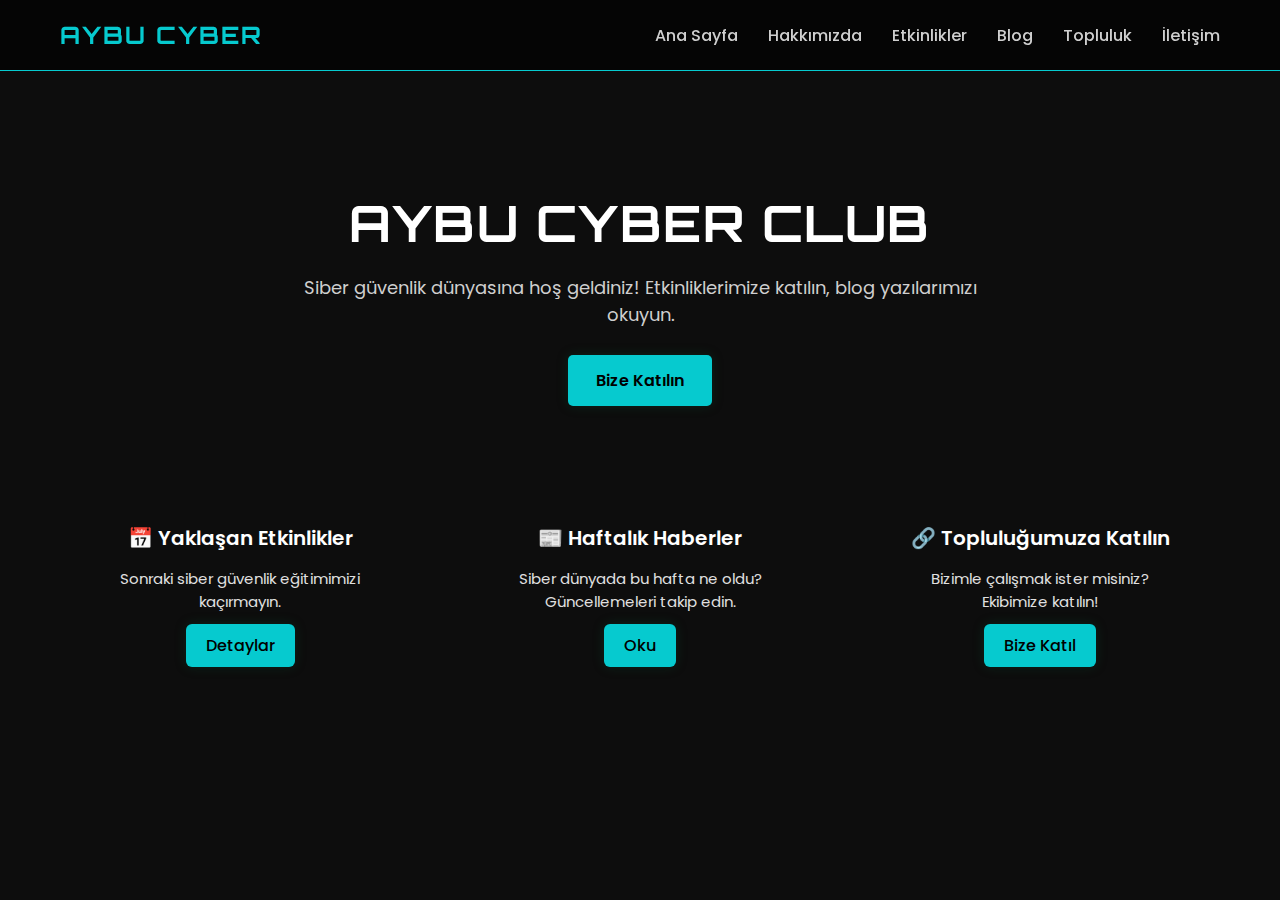
<file: index.html>
<!DOCTYPE html>
<html lang="tr">

<head>
    <meta charset="UTF-8" />
    <meta name="viewport" content="width=device-width, initial-scale=1.0" />
    <title>AYBU Cyber</title>
    <link rel="stylesheet" href="styles.css" />
    <link rel="icon" type="image/png" href="assets/logo.png">
</head>

<body>

    <header>
        <div class="logo">AYBU Cyber</div>
        <nav>
            <ul>
                <li><a href="index.html">Ana Sayfa</a></li>
                <li><a href="about/index.html">Hakkımızda</a></li>
                <li><a href="events/index.html">Etkinlikler</a></li>
                <li><a href="blog/index.html">Blog</a></li>
                <li><a href="team/index.html">Topluluk</a></li>
                <li><a href="contact/index.html">İletişim</a></li>
            </ul>
        </nav>
    </header>

    <section class="hero">
        <h1>AYBU Cyber Club</h1>
        <p>Siber güvenlik dünyasına hoş geldiniz! Etkinliklerimize katılın, blog yazılarımızı okuyun.</p>
        <a href="https://docs.google.com/forms/d/e/1FAIpQLSdnCrxnW-CZ9btjnLHYRfqTiyjKsENuyuEmOBZDcXd9aQ0xeA/viewform?usp=sharing"
            target="_blank" class="btn">Bize Katılın</a>

        <div class="hero-cards">
            <div class="card">
                <h3>📅 Yaklaşan Etkinlikler</h3>
                <p>Sonraki siber güvenlik eğitimimizi kaçırmayın.</p>
                <a href="events/index.html" class="btn">Detaylar</a>
            </div>
            <div class="card">
                <h3>📰 Haftalık Haberler</h3>
                <p>Siber dünyada bu hafta ne oldu? Güncellemeleri takip edin.</p>
                <a href="blog/index.html" class="btn">Oku</a>
            </div>
            <div class="card">
                <h3>🔗 Topluluğumuza Katılın</h3>
                <p>Bizimle çalışmak ister misiniz? Ekibimize katılın!</p>
                <a href="#" class="btn">Bize Katıl</a>
            </div>
        </div>
    </section>

</body>

</html>
</file>
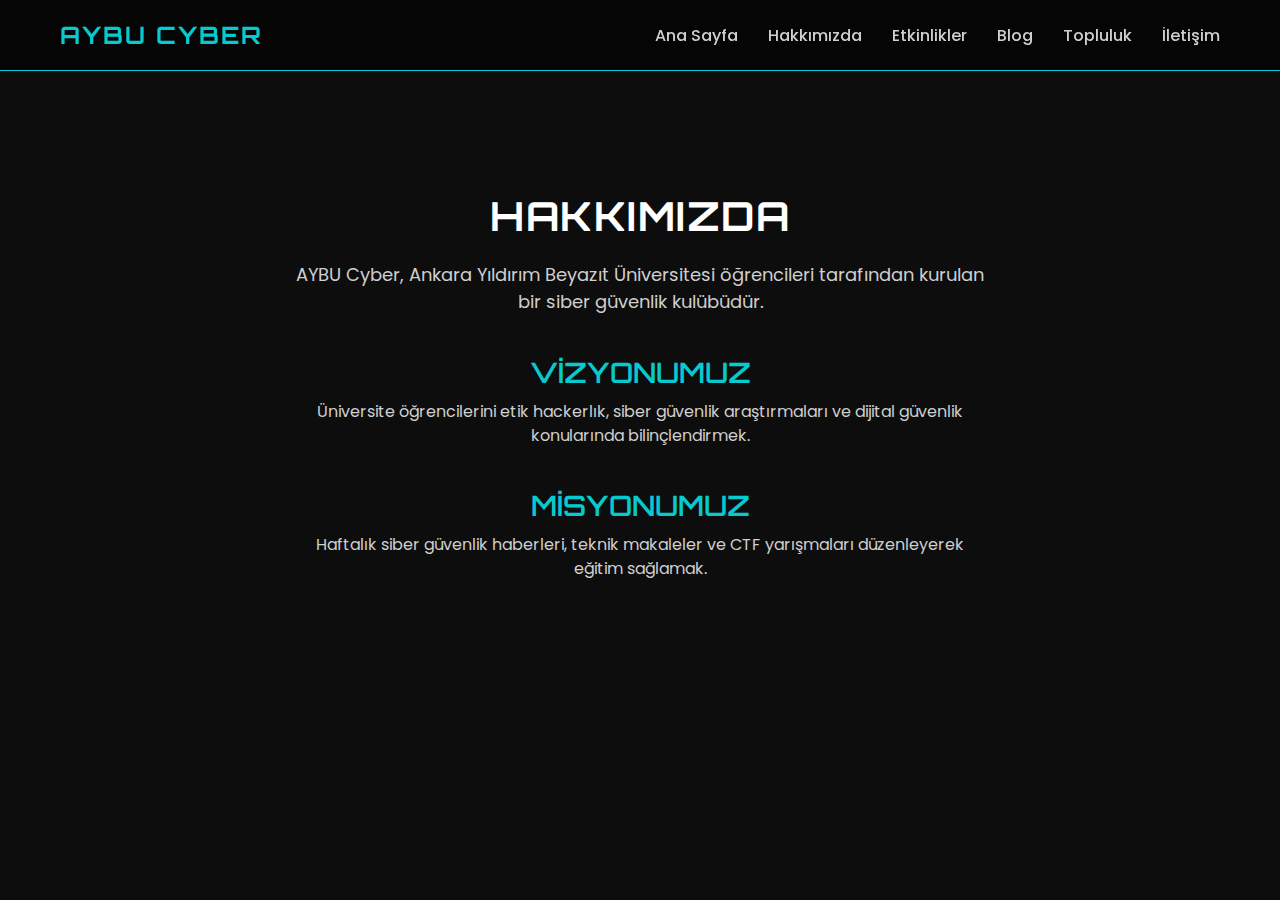
<file: about/index.html>
<!DOCTYPE html>
<html lang="tr">

<head>
    <meta charset="UTF-8">
    <meta name="viewport" content="width=device-width, initial-scale=1.0">
    <title>Hakkımızda - AYBU Cyber</title>
    <link rel="stylesheet" href="about.css">
    <link rel="icon" type="assets/png" href="assets/logo.png">
</head>

<body>
    <header>
        <div class="logo">AYBU Cyber</div>
        <nav>
            <ul>
                <li><a href="../index.html">Ana Sayfa</a></li>
                <li><a href="../about/index.html">Hakkımızda</a></li>
                <li><a href="../events/index.html">Etkinlikler</a></li>
                <li><a href="../blog/index.html">Blog</a></li>
                <li><a href="../team/index.html">Topluluk</a></li>
                <li><a href="../contact/index.html">İletişim</a></li>
            </ul>
        </nav>
    </header>

    <section class="hero">
        <h1>Hakkımızda</h1>
        <p>AYBU Cyber, Ankara Yıldırım Beyazıt Üniversitesi öğrencileri tarafından kurulan bir siber güvenlik kulübüdür.
        </p>

        <h2>Vizyonumuz</h2>
        <p>Üniversite öğrencilerini etik hackerlık, siber güvenlik araştırmaları ve dijital güvenlik konularında
            bilinçlendirmek.</p>

        <h2>Misyonumuz</h2>
        <p>Haftalık siber güvenlik haberleri, teknik makaleler ve CTF yarışmaları düzenleyerek eğitim sağlamak.</p>
    </section>

</body>

</html>
</file>
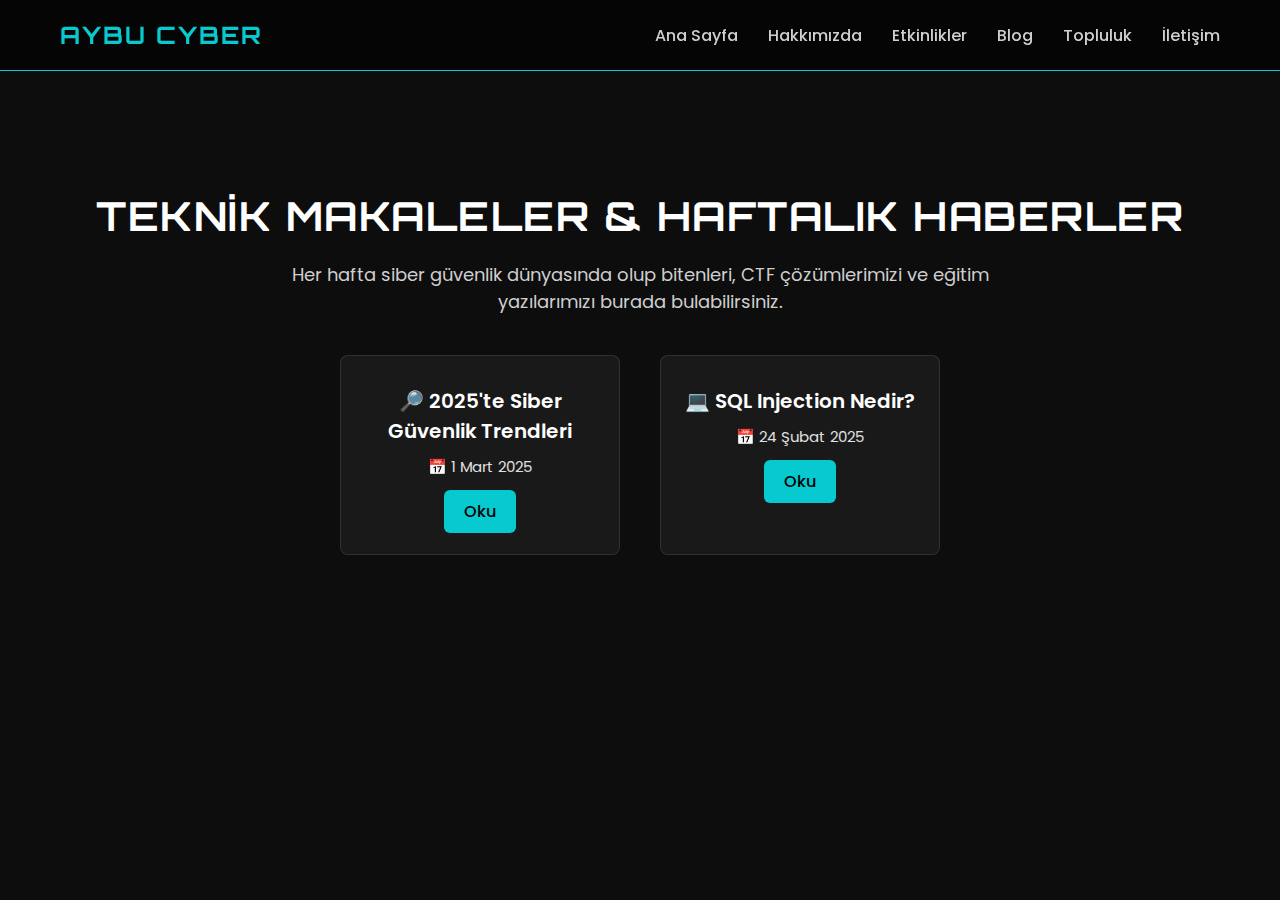
<file: blog/index.html>
<!DOCTYPE html>
<html lang="tr">

<head>
    <meta charset="UTF-8">
    <meta name="viewport" content="width=device-width, initial-scale=1.0">
    <title>Blog - AYBU Cyber</title>
    <link rel="stylesheet" href="blog.css">
    <link rel="icon" type="assets/png" href="assets/logo.png">
</head>

<body>
    <header>
        <div class="logo">AYBU Cyber</div>
        <nav>
            <ul>
                <li><a href="../index.html">Ana Sayfa</a></li>
                <li><a href="../about/index.html">Hakkımızda</a></li>
                <li><a href="../events/index.html">Etkinlikler</a></li>
                <li><a href="../blog/index.html">Blog</a></li>
                <li><a href="../team/index.html">Topluluk</a></li>
                <li><a href="../contact/index.html">İletişim</a></li>
            </ul>
        </nav>
    </header>

    <section class="hero">
        <h1>Teknik Makaleler & Haftalık Haberler</h1>
        <p>Her hafta siber güvenlik dünyasında olup bitenleri, CTF çözümlerimizi ve eğitim yazılarımızı burada
            bulabilirsiniz.</p>
        <div class="hero-cards">
            <article class="card">
                <h3>🔎 2025'te Siber Güvenlik Trendleri</h3>
                <p>📅 1 Mart 2025</p>
                <a href="https://www.google.com" target="_blank" class="btn">Oku</a>
            </article>

            <article class="card">
                <h3>💻 SQL Injection Nedir?</h3>
                <p>📅 24 Şubat 2025</p>
                <a href="https://www.google.com" target="_blank" class="btn">Oku</a>
            </article>
        </div>
    </section>


</body>

</html>
</file>
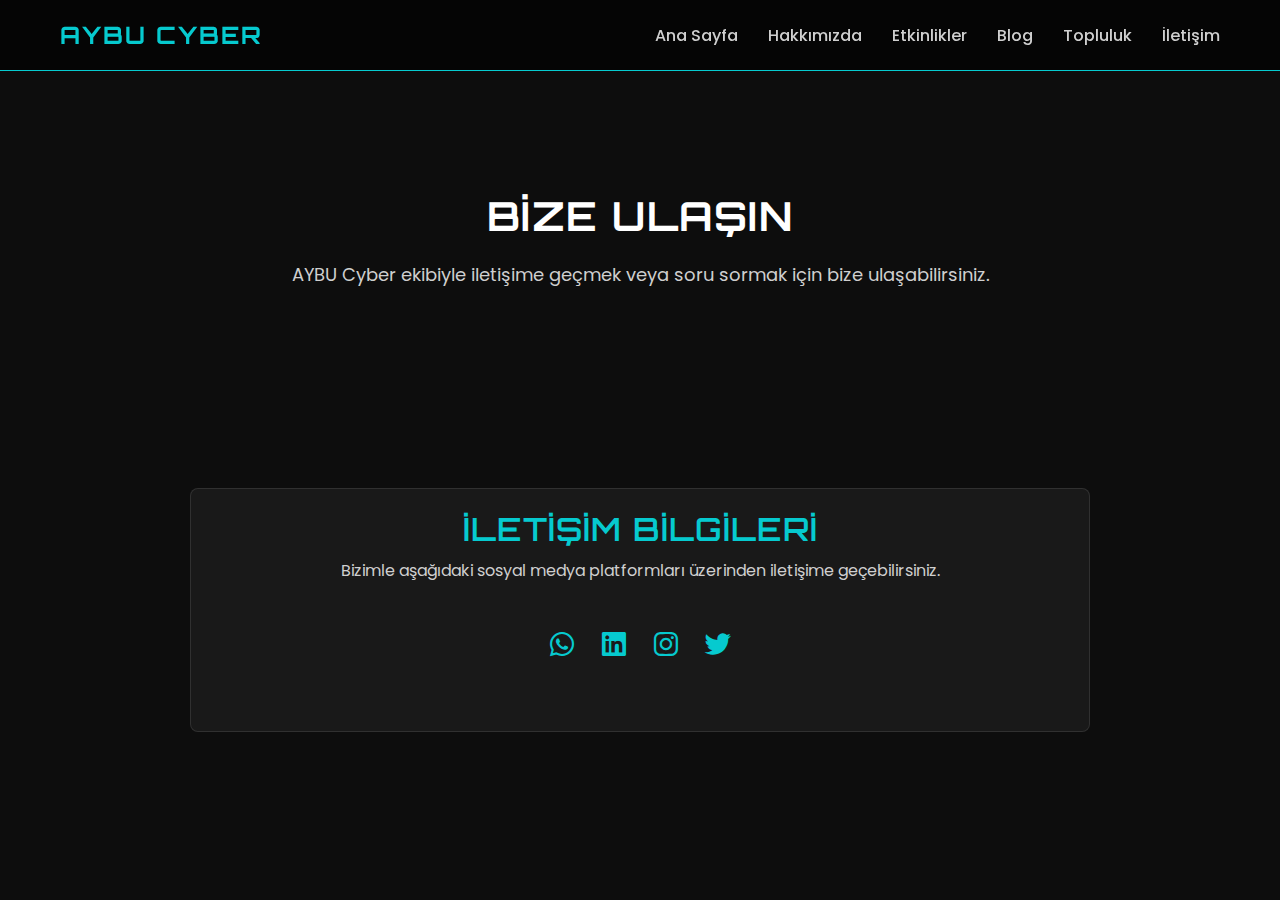
<file: contact/index.html>
<!DOCTYPE html>
<html lang="tr">

<head>
    <meta charset="UTF-8" />
    <meta name="viewport" content="width=device-width, initial-scale=1.0" />
    <title>İletişim - AYBU Cyber</title>
    <link rel="stylesheet" href="contact.css" />
    <link href="https://unpkg.com/boxicons@2.1.4/css/boxicons.min.css" rel="stylesheet">
    <link rel="icon" type="assets/png" href="assets/logo.png">
</head>

<body>
    <header>
        <div class="logo">AYBU Cyber</div>
        <nav>
            <ul>
                <li><a href="../index.html">Ana Sayfa</a></li>
                <li><a href="../about/index.html">Hakkımızda</a></li>
                <li><a href="../events/index.html">Etkinlikler</a></li>
                <li><a href="../blog/index.html">Blog</a></li>
                <li><a href="../team/index.html">Topluluk</a></li>
                <li><a href="../contact/index.html">İletişim</a></li>
            </ul>
        </nav>
    </header>

    <section class="hero">
        <h1>Bize Ulaşın</h1>
        <p>AYBU Cyber ekibiyle iletişime geçmek veya soru sormak için bize ulaşabilirsiniz.</p>
    </section>

    <section class="contact-section">
        <h2>İletişim Bilgileri</h2>
        <p>Bizimle aşağıdaki sosyal medya platformları üzerinden iletişime geçebilirsiniz.</p>

        <div class="social-links">
            <a href="https://chat.whatsapp.com/BuzjXSVnDiPGb933z74XSX" target="_blank" aria-label="WhatsApp">
                <i class='bx bxl-whatsapp'></i>
            </a>
            <a href="https://www.linkedin.com/in/aybu-cyber-73b910350/?utm_source=share&utm_campaign=share_via&utm_content=profile&utm_medium=android_app"
                target="_blank" aria-label="LinkedIn">
                <i class='bx bxl-linkedin-square'></i>
            </a>
            <a href="https://instagram.com/aybucyber" target="_blank" aria-label="Instagram">
                <i class='bx bxl-instagram'></i>
            </a>
            <a href="https://x.com/aybucyber" target="_blank" aria-label="X">
                <i class='bx bxl-twitter'></i>
            </a>
        </div>

    </section>

</body>

</html>
</file>
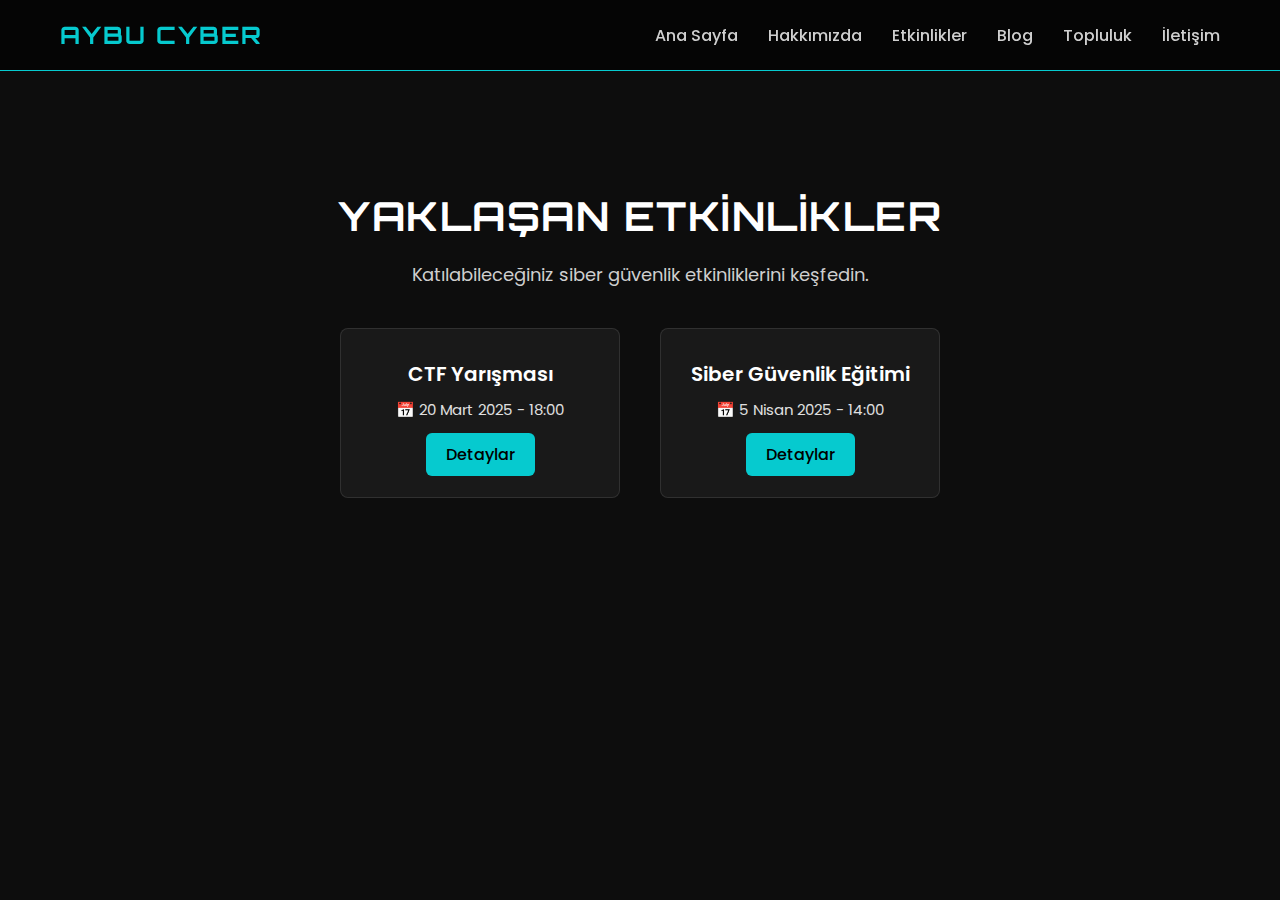
<file: events/index.html>
<!DOCTYPE html>
<html lang="tr">

<head>
    <meta charset="UTF-8">
    <meta name="viewport" content="width=device-width, initial-scale=1.0">
    <title>Etkinlikler - AYBU Cyber</title>
    <link rel="stylesheet" href="events.css">
    <link rel="icon" type="assets/png" href="assets/logo.png">
</head>

<body>
    <header>
        <div class="logo">AYBU Cyber</div>
        <nav>
            <ul>
                <li><a href="../index.html">Ana Sayfa</a></li>
                <li><a href="../about/index.html">Hakkımızda</a></li>
                <li><a href="../events/index.html">Etkinlikler</a></li>
                <li><a href="../blog/index.html">Blog</a></li>
                <li><a href="../team/index.html">Topluluk</a></li>
                <li><a href="../contact/index.html">İletişim</a></li>
            </ul>
        </nav>
    </header>

    <section class="hero">
        <h1>Yaklaşan Etkinlikler</h1>
        <p>Katılabileceğiniz siber güvenlik etkinliklerini keşfedin.</p>
        <div class="hero-cards">
            <div class="card">
                <h3>CTF Yarışması</h3>
                <p>📅 20 Mart 2025 - 18:00</p>
                <a href="https://www.google.com" target="_blank" class="btn">Detaylar</a>
            </div>
            <div class="card">
                <h3>Siber Güvenlik Eğitimi</h3>
                <p>📅 5 Nisan 2025 - 14:00</p>
                <a href="https://www.google.com" target="_blank" class="btn">Detaylar</a>
            </div>
        </div>
    </section>
</body>

</html>
</file>
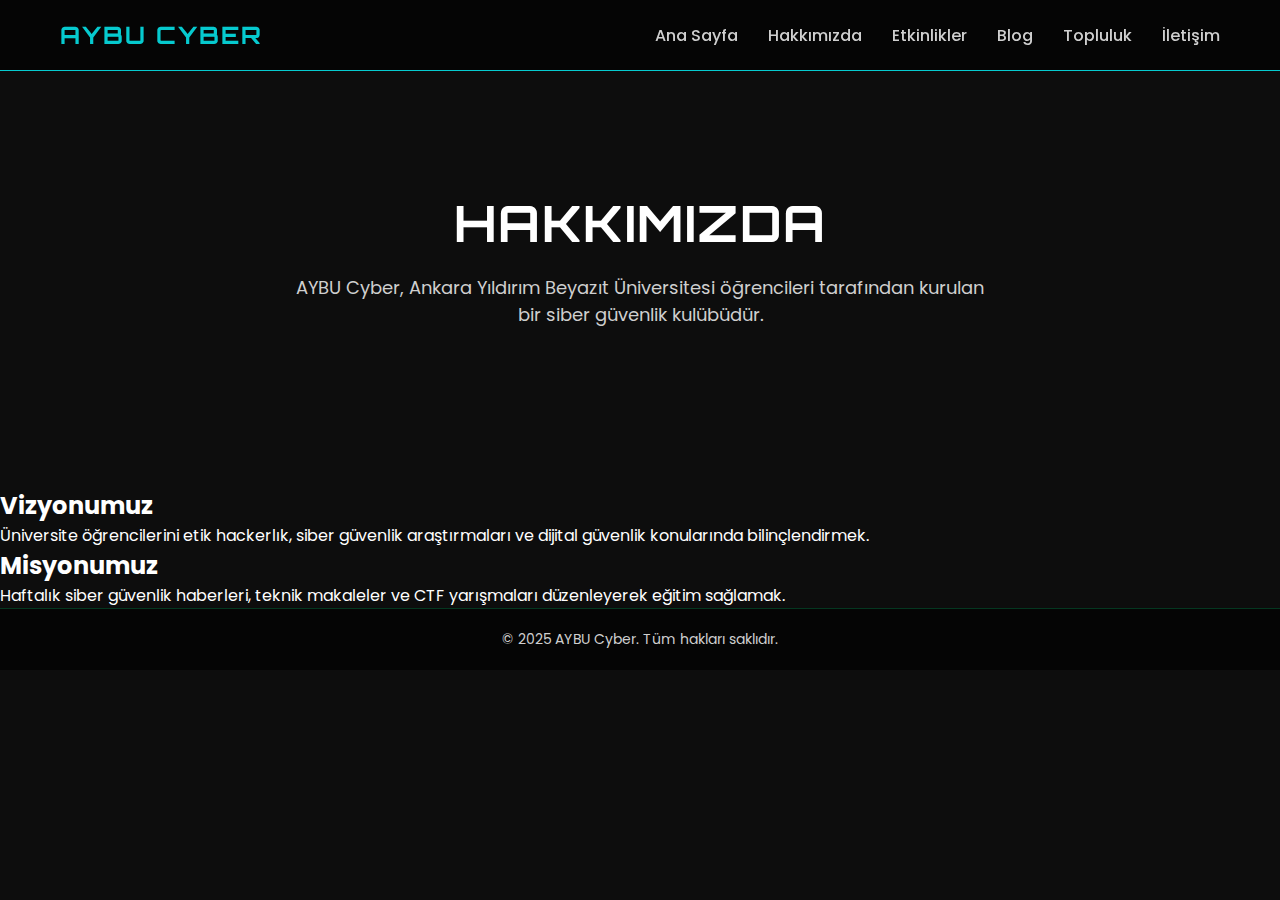
<file: about.html>
<!DOCTYPE html>
<html lang="tr">
<head>
    <meta charset="UTF-8">
    <meta name="viewport" content="width=device-width, initial-scale=1.0">
    <title>Hakkımızda - AYBU Cyber</title>
    <link rel="stylesheet" href="styles.css">
</head>
<body>

    <header>
        <div class="logo">AYBU Cyber</div>
        <nav>
            <ul>
                <li><a href="index.html">Ana Sayfa</a></li>
                <li><a href="about.html">Hakkımızda</a></li>
                <li><a href="events.html">Etkinlikler</a></li>
                <li><a href="blog.html">Blog</a></li>
                <li><a href="team.html">Topluluk</a></li>
                <li><a href="contact.html">İletişim</a></li>
            </ul>
        </nav>
    </header>

    <section class="hero">
        <h1>Hakkımızda</h1>
        <p>AYBU Cyber, Ankara Yıldırım Beyazıt Üniversitesi öğrencileri tarafından kurulan bir siber güvenlik kulübüdür.</p>
    </section>

    <section class="container">
        <h2>Vizyonumuz</h2>
        <p>Üniversite öğrencilerini etik hackerlık, siber güvenlik araştırmaları ve dijital güvenlik konularında bilinçlendirmek.</p>

        <h2>Misyonumuz</h2>
        <p>Haftalık siber güvenlik haberleri, teknik makaleler ve CTF yarışmaları düzenleyerek eğitim sağlamak.</p>
    </section>

    <footer>
        <p>© 2025 AYBU Cyber. Tüm hakları saklıdır.</p>
    </footer>

</body>
</html>
</file>
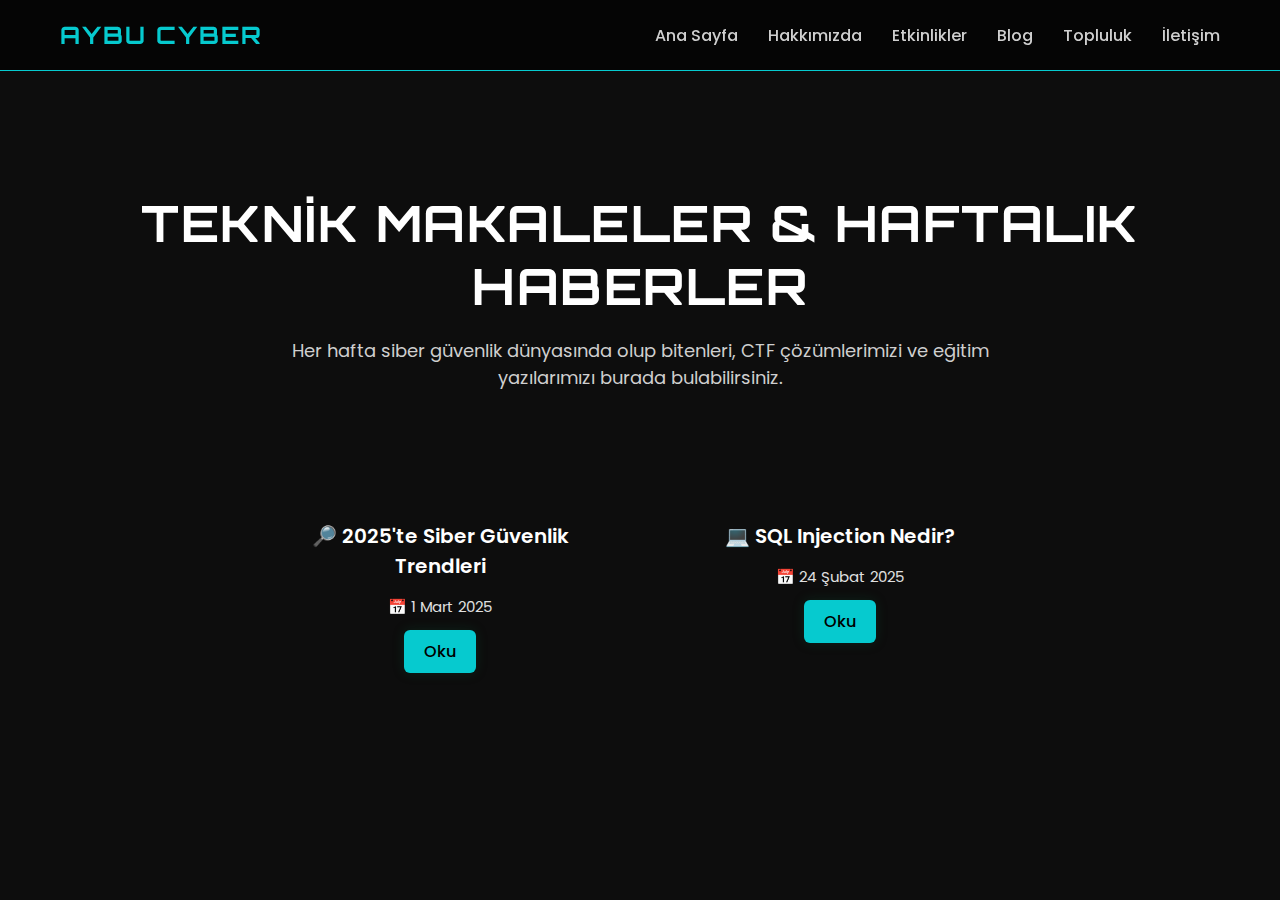
<file: blog.html>
<!DOCTYPE html>
<html lang="tr">
<head>
    <meta charset="UTF-8">
    <meta name="viewport" content="width=device-width, initial-scale=1.0">
    <title>Blog - AYBU Cyber</title>
    <link rel="stylesheet" href="styles.css">
</head>
<body>

    <header>
        <div class="logo">AYBU Cyber</div>
        <nav>
            <ul>
                <li><a href="index.html">Ana Sayfa</a></li>
                <li><a href="about.html">Hakkımızda</a></li>
                <li><a href="events.html">Etkinlikler</a></li>
                <li><a href="blog.html">Blog</a></li>
                <li><a href="team.html">Topluluk</a></li>
                <li><a href="contact.html">İletişim</a></li>
            </ul>
        </nav>
    </header>

    <section class="hero">
        <h1>Teknik Makaleler & Haftalık Haberler</h1>
        <p>Her hafta siber güvenlik dünyasında olup bitenleri, CTF çözümlerimizi ve eğitim yazılarımızı burada bulabilirsiniz.</p>
        <div class="hero-cards">
            <article class="card">
                <h3>🔎 2025'te Siber Güvenlik Trendleri</h3>
                <p>📅 1 Mart 2025</p>
                <a href="#" class="btn">Oku</a>
            </article>
    
            <article class="card">
                <h3>💻 SQL Injection Nedir?</h3>
                <p>📅 24 Şubat 2025</p>
                <a href="#" class="btn">Oku</a>
            </article>
        </div>
    </section>


</body>
</html>
</file>
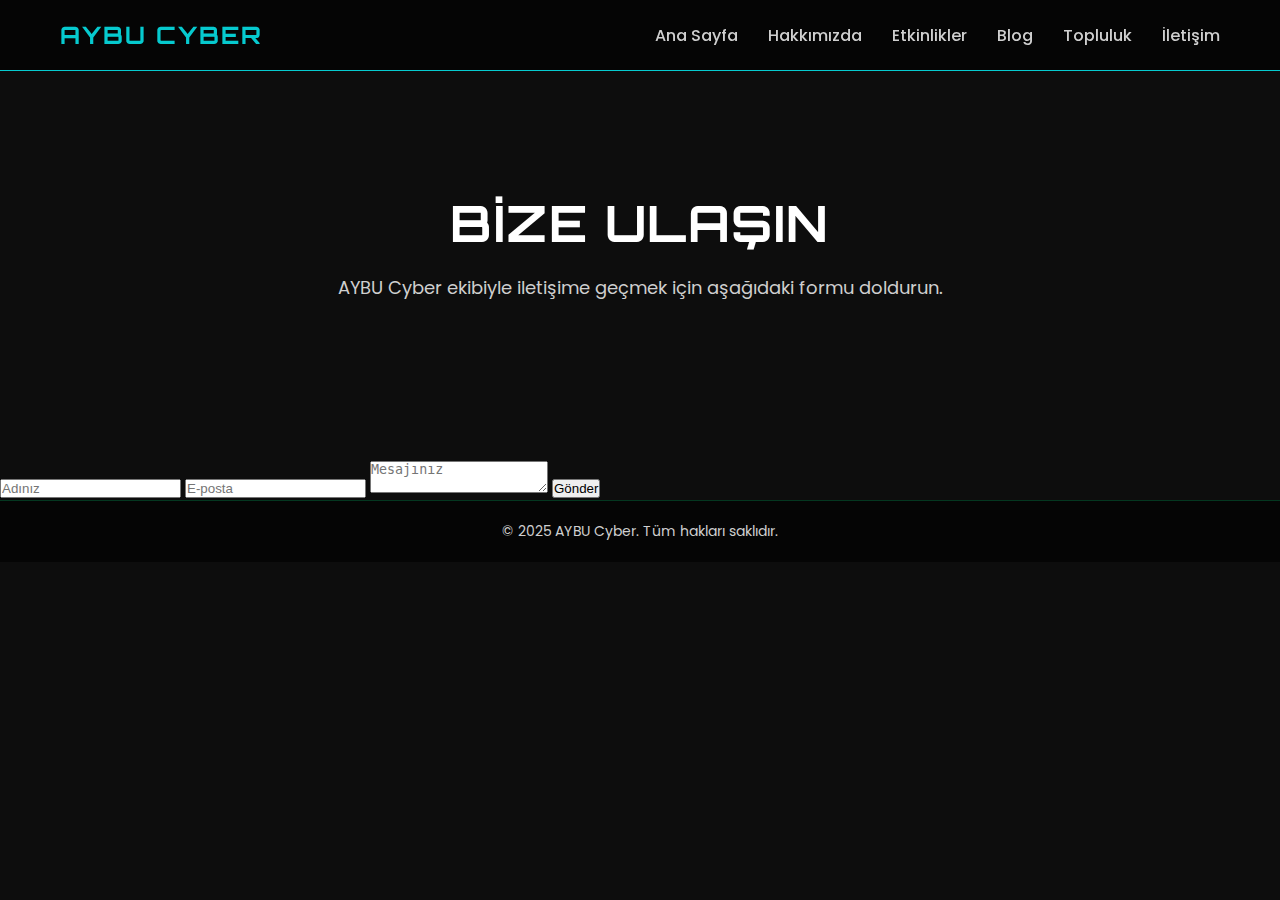
<file: contact.html>
<!DOCTYPE html>
<html lang="tr">
<head>
    <meta charset="UTF-8">
    <meta name="viewport" content="width=device-width, initial-scale=1.0">
    <title>İletişim - AYBU Cyber</title>
    <link rel="stylesheet" href="styles.css">
</head>
<body>

    <header>
        <div class="logo">AYBU Cyber</div>
        <nav>
            <ul>
                <li><a href="index.html">Ana Sayfa</a></li>
                <li><a href="about.html">Hakkımızda</a></li>
                <li><a href="events.html">Etkinlikler</a></li>
                <li><a href="blog.html">Blog</a></li>
                <li><a href="team.html">Topluluk</a></li>
                <li><a href="contact.html">İletişim</a></li>
            </ul>
        </nav>
    </header>

    <section class="hero">
        <h1>Bize Ulaşın</h1>
        <p>AYBU Cyber ekibiyle iletişime geçmek için aşağıdaki formu doldurun.</p>
    </section>

    <section class="container">
        <form>
            <input type="text" placeholder="Adınız" required>
            <input type="email" placeholder="E-posta" required>
            <textarea placeholder="Mesajınız" required></textarea>
            <button type="submit" class="btn">Gönder</button>
        </form>
    </section>

    <footer>
        <p>© 2025 AYBU Cyber. Tüm hakları saklıdır.</p>
    </footer>

</body>
</html>
</file>
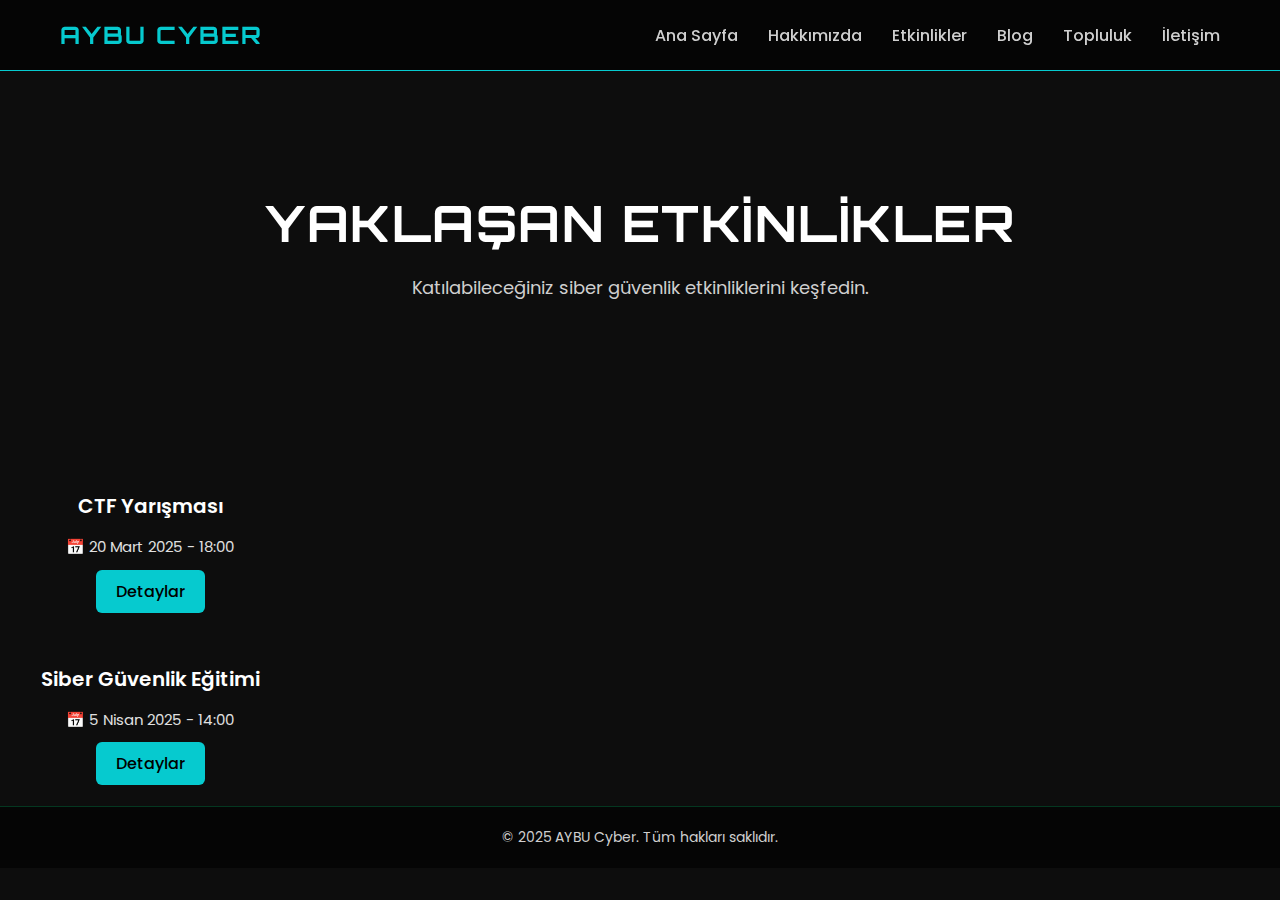
<file: events.html>
<!DOCTYPE html>
<html lang="tr">
<head>
    <meta charset="UTF-8">
    <meta name="viewport" content="width=device-width, initial-scale=1.0">
    <title>Etkinlikler - AYBU Cyber</title>
    <link rel="stylesheet" href="styles.css">
</head>
<body>

    <header>
        <div class="logo">AYBU Cyber</div>
        <nav>
            <ul>
                <li><a href="index.html">Ana Sayfa</a></li>
                <li><a href="about.html">Hakkımızda</a></li>
                <li><a href="events.html">Etkinlikler</a></li>
                <li><a href="blog.html">Blog</a></li>
                <li><a href="team.html">Topluluk</a></li>
                <li><a href="contact.html">İletişim</a></li>
            </ul>
        </nav>
    </header>

    <section class="hero">
        <h1>Yaklaşan Etkinlikler</h1>
        <p>Katılabileceğiniz siber güvenlik etkinliklerini keşfedin.</p>
    </section>

    <section class="highlights">
        <div class="card">
            <h3>CTF Yarışması</h3>
            <p>📅 20 Mart 2025 - 18:00</p>
            <a href="#" class="btn">Detaylar</a>
        </div>
        <div class="card">
            <h3>Siber Güvenlik Eğitimi</h3>
            <p>📅 5 Nisan 2025 - 14:00</p>
            <a href="#" class="btn">Detaylar</a>
        </div>
    </section>

    <footer>
        <p>© 2025 AYBU Cyber. Tüm hakları saklıdır.</p>
    </footer>

</body>
</html>
</file>
<file: styles.css>
@import url('https://fonts.googleapis.com/css2?family=Orbitron:wght@400;700&family=Poppins:wght@300;400;600&display=swap');

* {
    margin: 0;
    padding: 0;
    box-sizing: border-box;
    transition: all 0.3s ease;
}

html,
body {
    min-height: 100%;
    background: #0d0d0d;
    color: #ffffff;
}

body {
    font-family: 'Poppins', sans-serif;
}

header {
    display: flex;
    justify-content: space-between;
    align-items: center;
    padding: 20px 60px;
    background: rgba(0, 0, 0, 0.6);
    border-bottom: 1px solid #06CACF;
    backdrop-filter: blur(5px);
    position: sticky;
    top: 0;
    z-index: 10;
}

.logo {
    font-family: 'Orbitron', sans-serif;
    font-size: 24px;
    font-weight: 700;
    color: #06CACF;
    letter-spacing: 2px;
    text-transform: uppercase;
}

nav ul {
    display: flex;
    list-style: none;
}

nav ul li {
    margin-left: 30px;
}

nav ul li a {
    text-decoration: none;
    color: #cfcfcf;
    font-weight: 500;
    font-size: 16px;
}

nav ul li a:hover {
    color: #04686D;
}

.hero {
    position: relative;
    text-align: center;
    padding: 120px 20px;
    background: url('https://source.unsplash.com/1600x900/?cyber,security') no-repeat center center/cover;
}

.hero h1 {
    font-family: 'Orbitron', sans-serif;
    font-size: 50px;
    font-weight: 700;
    margin-bottom: 20px;
    color: #ffffff;
    text-transform: uppercase;
    letter-spacing: 1.5px;
}

.hero p {
    max-width: 700px;
    margin: 0 auto 40px auto;
    line-height: 1.5;
    font-size: 18px;
    color: #cfcfcf;
}

.hero .btn {
    padding: 14px 28px;
    background: #06CACF;
    color: #000;
    text-decoration: none;
    font-weight: 600;
    font-size: 16px;
    border-radius: 5px;
    box-shadow: 0 0 12px rgba(11, 82, 50, 0.3);
}

.hero .btn:hover {
    background: #04686D;
    color: #fff;
}

.hero-cards {
    display: flex;
    justify-content: center;
    gap: 100px;
    margin-top: 100px;
}

.card {
    width: 300px;
    padding: 30px 20px;
    margin: 0;
    text-align: center;
    position: relative;
    overflow: hidden;
    justify-content: center;
}

.card h3 {
    font-size: 20px;
    font-weight: 600;
    margin: 0 0 15px 0;
}

.card p {
    font-size: 15px;
    line-height: 1.5;
    margin: 0 0 20px 0;
    color: #e0e0e0;
}

.card .btn {
    background: #06CACF;
    color: #000;
    border-radius: 6px;
    text-decoration: none;
    padding: 10px 20px;
    font-weight: 500;
}

.card:hover {
    transform: translateY(-5px) scale(1.02);
    box-shadow: 0 8px 20px rgba(0, 0, 0, 0.3);
}

.card .btn:hover {
    transform: translateY(-2px);
}

.card::before {
    content: "";
    position: absolute;
    top: -50%;
    left: -50%;
    width: 200%;
    height: 200%;
    opacity: 0;
    transition: opacity 0.3s;
    pointer-events: none;
}

.card:hover::before {
    opacity: 0.1;
}

.team-list {
    display: flex;
    justify-content: center;
    gap: 20px;
    flex-wrap: wrap;
    margin-top: 40px;
}

.team-card {
    background: rgba(255, 255, 255, 0.05);
    border: 1px solid rgba(255, 255, 255, 0.1);
    border-radius: 8px;
    width: 220px;
    text-align: center;
    padding: 20px;
    transition: transform 0.3s, background 0.3s;
    overflow: hidden;
}

.team-card img {
    width: 100%;
    border-radius: 50%;
    margin-bottom: 15px;
}

.team-card h3 {
    font-size: 18px;
    margin-bottom: 5px;
}

.team-card p {
    font-size: 14px;
    opacity: 0.8;
    margin-bottom: 0;
}

.team-card:hover {
    transform: translateY(-5px);
    background: rgba(255, 255, 255, 0.1);
}


.features {
    display: flex;
    justify-content: center;
    flex-wrap: wrap;
    gap: 30px;
    padding: 60px 20px;
    max-width: 1200px;
    margin: 0 auto;
}

.contact-section {
    max-width: 900px;
    margin: 40px auto;
    text-align: center;
    padding: 20px;
    background: rgba(255, 255, 255, 0.05);
    border: 1px solid rgba(255, 255, 255, 0.1);
    border-radius: 8px;
}

.contact-section h2 {
    font-size: 32px;
    margin-bottom: 10px;
    font-weight: 600;
    letter-spacing: 1px;
}

.contact-section p {
    font-size: 16px;
    color: #cfcfcf;
    max-width: 600px;
    margin: 0 auto 30px auto;
    line-height: 1.5;
}

.social-links {
    display: flex;
    gap: 20px;
    margin: 40px;
    justify-content: center;
}

.social-links a {
    text-decoration: none;
    color: #06CACF;
    font-size: 32px;
    transition: color 0.3s;
}

.social-links a:hover {
    color: #04686D;
}


.feature-card {
    background: rgba(20, 20, 20, 0.8);
    border: 1px solid rgba(0, 255, 140, 0.2);
    border-radius: 8px;
    width: 320px;
    padding: 30px 20px;
    text-align: center;
    box-shadow: 0 4px 20px rgba(0, 255, 140, 0.05);
}

.feature-card:hover {
    transform: translateY(-5px);
    background: rgba(20, 20, 20, 0.95);
}

.feature-card h3 {
    font-family: 'Orbitron', sans-serif;
    font-size: 22px;
    margin-bottom: 15px;
    color: #00ff8c;
    letter-spacing: 1px;
}

.feature-card p {
    font-size: 16px;
    color: #cfcfcf;
    margin-bottom: 20px;
    line-height: 1.5;
}

.feature-card .btn {
    background: #00ff8c;
    color: #000;
    text-decoration: none;
    padding: 10px 20px;
    font-weight: 600;
    border-radius: 5px;
}

.feature-card .btn:hover {
    background: #00b46a;
    color: #fff;
}

footer {
    text-align: center;
    padding: 20px;
    background: rgba(0, 0, 0, 0.6);
    border-top: 1px solid rgba(0, 255, 140, 0.2);
}

footer p {
    font-size: 14px;
    color: #cfcfcf;
}
</file>
<file: about/about.css>
@import url('https://fonts.googleapis.com/css2?family=Orbitron:wght@400;700&family=Poppins:wght@300;400;600&display=swap');

* {
    margin: 0;
    padding: 0;
    box-sizing: border-box;
    transition: all 0.3s ease;
}

body {
    font-family: 'Poppins', sans-serif;
    background: #0d0d0d;
    color: #ffffff;
}

header {
    display: flex;
    justify-content: space-between;
    align-items: center;
    padding: 20px 60px;
    background: rgba(0, 0, 0, 0.6);
    border-bottom: 1px solid #06CACF;
    backdrop-filter: blur(5px);
    position: sticky;
    top: 0;
    z-index: 10;
}

.logo {
    font-family: 'Orbitron', sans-serif;
    font-size: 24px;
    font-weight: 700;
    color: #06CACF;
    letter-spacing: 2px;
    text-transform: uppercase;
}

nav ul {
    display: flex;
    list-style: none;
}

nav ul li {
    margin-left: 30px;
}

nav ul li a {
    text-decoration: none;
    color: #cfcfcf;
    font-weight: 500;
    font-size: 16px;
}

nav ul li a:hover {
    color: #04686D;
}

.hero {
    text-align: center;
    padding: 120px 20px;
    background: url('https://source.unsplash.com/1600x900/?cyber,security') no-repeat center center/cover;
}

.hero h1 {
    font-family: 'Orbitron', sans-serif;
    font-size: 40px;
    font-weight: 700;
    margin-bottom: 20px;
    color: #ffffff;
    text-transform: uppercase;
    letter-spacing: 1.5px;
}

.hero p {
    max-width: 700px;
    margin: 0 auto 40px auto;
    line-height: 1.5;
    font-size: 18px;
    color: #cfcfcf;
}

.hero h2 {
    font-family: 'Orbitron', sans-serif;
    font-size: 28px;
    font-weight: 600;
    margin: 40px 0 10px 0;
    color: #06CACF;
    text-transform: uppercase;
}

.hero h2+p {
    max-width: 700px;
    margin: 0 auto 30px auto;
    line-height: 1.5;
    font-size: 16px;
    color: #cfcfcf;
}

@media (max-width: 768px) {
    header {
        padding: 15px 20px;
    }

    nav ul li {
        margin-left: 20px;
    }

    .hero {
        padding: 80px 20px;
    }

    .hero h1 {
        font-size: 30px;
    }

    .hero h2 {
        font-size: 22px;
        margin-top: 30px;
    }
}
</file>
<file: blog/blog.css>
@import url('https://fonts.googleapis.com/css2?family=Orbitron:wght@400;700&family=Poppins:wght@300;400;600&display=swap');

* {
    margin: 0;
    padding: 0;
    box-sizing: border-box;
    transition: all 0.3s ease;
}

body {
    font-family: 'Poppins', sans-serif;
    background: #0d0d0d;
    color: #ffffff;
}

header {
    display: flex;
    justify-content: space-between;
    align-items: center;
    padding: 20px 60px;
    background: rgba(0, 0, 0, 0.6);
    border-bottom: 1px solid #06CACF;
    backdrop-filter: blur(5px);
    position: sticky;
    top: 0;
    z-index: 10;
}

.logo {
    font-family: 'Orbitron', sans-serif;
    font-size: 24px;
    font-weight: 700;
    color: #06CACF;
    letter-spacing: 2px;
    text-transform: uppercase;
}

nav ul {
    display: flex;
    list-style: none;
}

nav ul li {
    margin-left: 30px;
}

nav ul li a {
    text-decoration: none;
    color: #cfcfcf;
    font-weight: 500;
    font-size: 16px;
}

nav ul li a:hover {
    color: #04686D;
}

.hero {
    text-align: center;
    padding: 120px 20px;
    background: url('https://source.unsplash.com/1600x900/?cyber,security') no-repeat center center/cover;
}

.hero h1 {
    font-family: 'Orbitron', sans-serif;
    font-size: 40px;
    font-weight: 700;
    margin-bottom: 20px;
    color: #ffffff;
    text-transform: uppercase;
    letter-spacing: 1.5px;
}

.hero p {
    max-width: 700px;
    margin: 0 auto 40px auto;
    line-height: 1.5;
    font-size: 18px;
    color: #cfcfcf;
}

.hero-cards {
    display: flex;
    justify-content: center;
    gap: 40px;
    margin-top: 40px;
}

.card {
    width: 280px;
    padding: 30px 20px;
    text-align: center;
    position: relative;
    overflow: hidden;
    background: rgba(255, 255, 255, 0.05);
    border: 1px solid rgba(255, 255, 255, 0.1);
    border-radius: 8px;
    transition: transform 0.3s ease, box-shadow 0.3s ease;
}

.card:hover {
    transform: translateY(-5px) scale(1.02);
    box-shadow: 0 8px 20px rgba(0, 0, 0, 0.3);
}

.card h3 {
    font-size: 20px;
    font-weight: 600;
    margin-bottom: 10px;
}

.card p {
    font-size: 15px;
    line-height: 1.5;
    margin: 0 0 20px 0;
    color: #e0e0e0;
}

.card .btn {
    background: #06CACF;
    color: #000;
    border-radius: 6px;
    text-decoration: none;
    padding: 10px 20px;
    font-weight: 500;
}

.card .btn:hover {
    background: #04686D;
    color: #fff;
}

@media (max-width: 768px) {
    header {
        padding: 15px 20px;
    }

    nav ul li {
        margin-left: 20px;
    }

    .hero {
        padding: 80px 20px;
    }

    .hero h1 {
        font-size: 30px;
    }

    .hero-cards {
        flex-direction: column;
        align-items: center;
    }

    .card {
        width: 80%;
        margin-bottom: 20px;
    }
}
</file>
<file: contact/contact.css>
@import url('https://fonts.googleapis.com/css2?family=Orbitron:wght@400;700&family=Poppins:wght@300;400;600&display=swap');

* {
    margin: 0;
    padding: 0;
    box-sizing: border-box;
    transition: all 0.3s ease;
}

body {
    font-family: 'Poppins', sans-serif;
    background: #0d0d0d;
    color: #ffffff;
}

header {
    display: flex;
    justify-content: space-between;
    align-items: center;
    padding: 20px 60px;
    background: rgba(0, 0, 0, 0.6);
    border-bottom: 1px solid #06CACF;
    backdrop-filter: blur(5px);
    position: sticky;
    top: 0;
    z-index: 10;
}

.logo {
    font-family: 'Orbitron', sans-serif;
    font-size: 24px;
    font-weight: 700;
    color: #06CACF;
    letter-spacing: 2px;
    text-transform: uppercase;
}

nav ul {
    display: flex;
    list-style: none;
}

nav ul li {
    margin-left: 30px;
}

nav ul li a {
    text-decoration: none;
    color: #cfcfcf;
    font-weight: 500;
    font-size: 16px;
}

nav ul li a:hover {
    color: #04686D;
}

.hero {
    text-align: center;
    padding: 120px 20px;
    background: url('https://source.unsplash.com/1600x900/?cyber,security') no-repeat center center/cover;
}

.hero h1 {
    font-family: 'Orbitron', sans-serif;
    font-size: 40px;
    font-weight: 700;
    margin-bottom: 20px;
    color: #ffffff;
    text-transform: uppercase;
    letter-spacing: 1.5px;
}

.hero p {
    max-width: 700px;
    margin: 0 auto 40px auto;
    line-height: 1.5;
    font-size: 18px;
    color: #cfcfcf;
}

.contact-section {
    max-width: 900px;
    margin: 40px auto;
    text-align: center;
    padding: 20px;
    background: rgba(255, 255, 255, 0.05);
    border: 1px solid rgba(255, 255, 255, 0.1);
    border-radius: 8px;
}

.contact-section h2 {
    font-size: 32px;
    margin-bottom: 10px;
    font-weight: 600;
    letter-spacing: 1px;
    font-family: 'Orbitron', sans-serif;
    text-transform: uppercase;
    color: #06CACF;
}

.contact-section p {
    font-size: 16px;
    color: #cfcfcf;
    max-width: 600px;
    margin: 0 auto 30px auto;
    line-height: 1.5;
}

.social-links {
    display: flex;
    gap: 20px;
    margin: 40px;
    justify-content: center;
}

.social-links a {
    text-decoration: none;
    color: #06CACF;
    font-size: 32px;
}

.social-links a:hover {
    color: #04686D;
}

@media (max-width: 768px) {
    header {
        padding: 15px 20px;
    }

    nav ul li {
        margin-left: 20px;
    }

    .hero {
        padding: 80px 20px;
    }

    .hero h1 {
        font-size: 30px;
    }

    .contact-section {
        margin: 20px auto;
    }
}
</file>
<file: events/events.css>
@import url('https://fonts.googleapis.com/css2?family=Orbitron:wght@400;700&family=Poppins:wght@300;400;600&display=swap');

* {
    margin: 0;
    padding: 0;
    box-sizing: border-box;
    transition: all 0.3s ease;
}

body {
    font-family: 'Poppins', sans-serif;
    background: #0d0d0d;
    color: #ffffff;
}

header {
    display: flex;
    justify-content: space-between;
    align-items: center;
    padding: 20px 60px;
    background: rgba(0, 0, 0, 0.6);
    border-bottom: 1px solid #06CACF;
    backdrop-filter: blur(5px);
    position: sticky;
    top: 0;
    z-index: 10;
}

.logo {
    font-family: 'Orbitron', sans-serif;
    font-size: 24px;
    font-weight: 700;
    color: #06CACF;
    letter-spacing: 2px;
    text-transform: uppercase;
}

nav ul {
    display: flex;
    list-style: none;
}

nav ul li {
    margin-left: 30px;
}

nav ul li a {
    text-decoration: none;
    color: #cfcfcf;
    font-weight: 500;
    font-size: 16px;
}

nav ul li a:hover {
    color: #04686D;
}

.hero {
    text-align: center;
    padding: 120px 20px;
    background: url('https://source.unsplash.com/1600x900/?cyber,technology') no-repeat center center/cover;
}

.hero h1 {
    font-family: 'Orbitron', sans-serif;
    font-size: 40px;
    font-weight: 700;
    margin-bottom: 20px;
    color: #ffffff;
    text-transform: uppercase;
    letter-spacing: 1.5px;
}

.hero p {
    max-width: 700px;
    margin: 0 auto 40px auto;
    line-height: 1.5;
    font-size: 18px;
    color: #cfcfcf;
}

.hero-cards {
    display: flex;
    justify-content: center;
    gap: 40px;
    margin-top: 40px;
}

.card {
    width: 280px;
    padding: 30px 20px;
    text-align: center;
    position: relative;
    overflow: hidden;
    background: rgba(255, 255, 255, 0.05);
    border: 1px solid rgba(255, 255, 255, 0.1);
    border-radius: 8px;
    transition: transform 0.3s ease, box-shadow 0.3s ease;
}

.card:hover {
    transform: translateY(-5px) scale(1.02);
    box-shadow: 0 8px 20px rgba(0, 0, 0, 0.3);
}

.card h3 {
    font-size: 20px;
    font-weight: 600;
    margin-bottom: 10px;
}

.card p {
    font-size: 15px;
    line-height: 1.5;
    margin: 0 0 20px 0;
    color: #e0e0e0;
}

.card .btn {
    background: #06CACF;
    color: #000;
    border-radius: 6px;
    text-decoration: none;
    padding: 10px 20px;
    font-weight: 500;
}

.card .btn:hover {
    background: #04686D;
    color: #fff;
}

@media (max-width: 768px) {
    header {
        padding: 15px 20px;
    }

    nav ul li {
        margin-left: 20px;
    }

    .hero {
        padding: 80px 20px;
    }

    .hero h1 {
        font-size: 30px;
    }

    .hero-cards {
        flex-direction: column;
        align-items: center;
    }

    .card {
        width: 80%;
        margin-bottom: 20px;
    }
}
</file>
